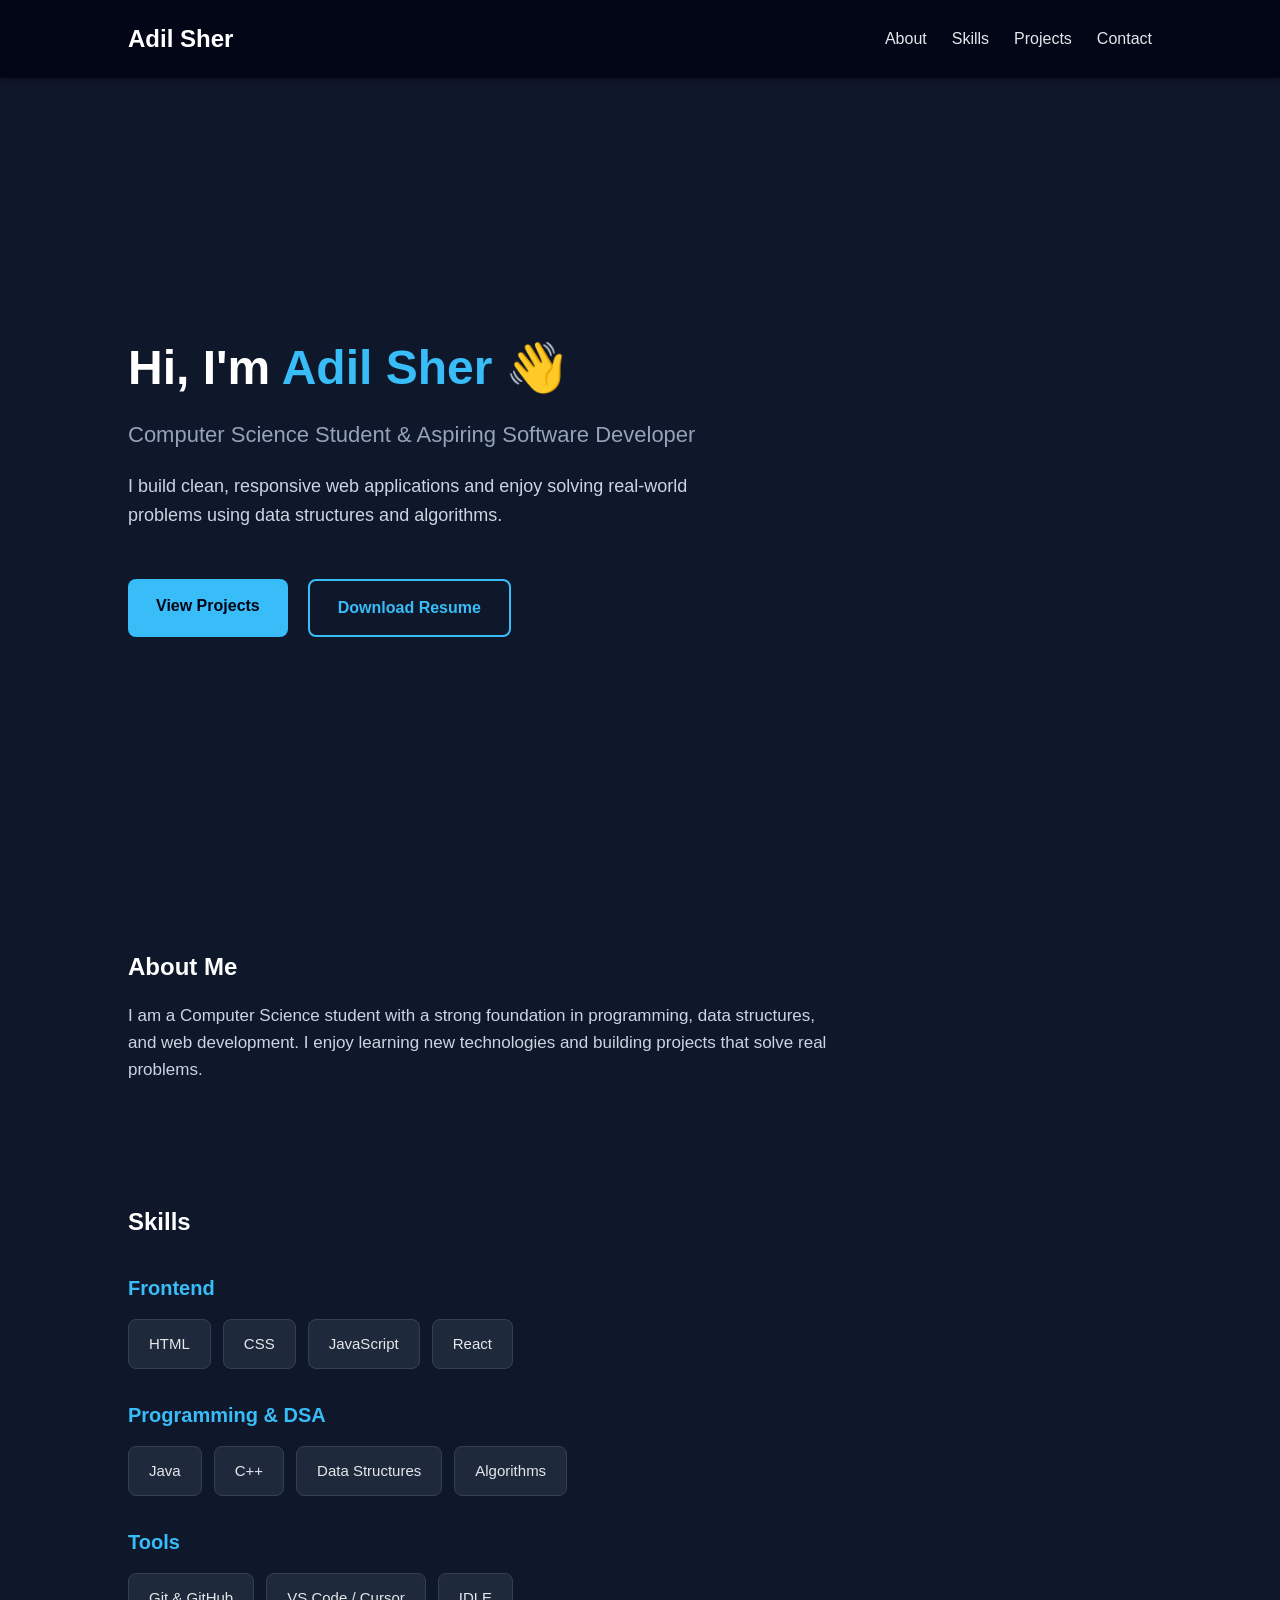
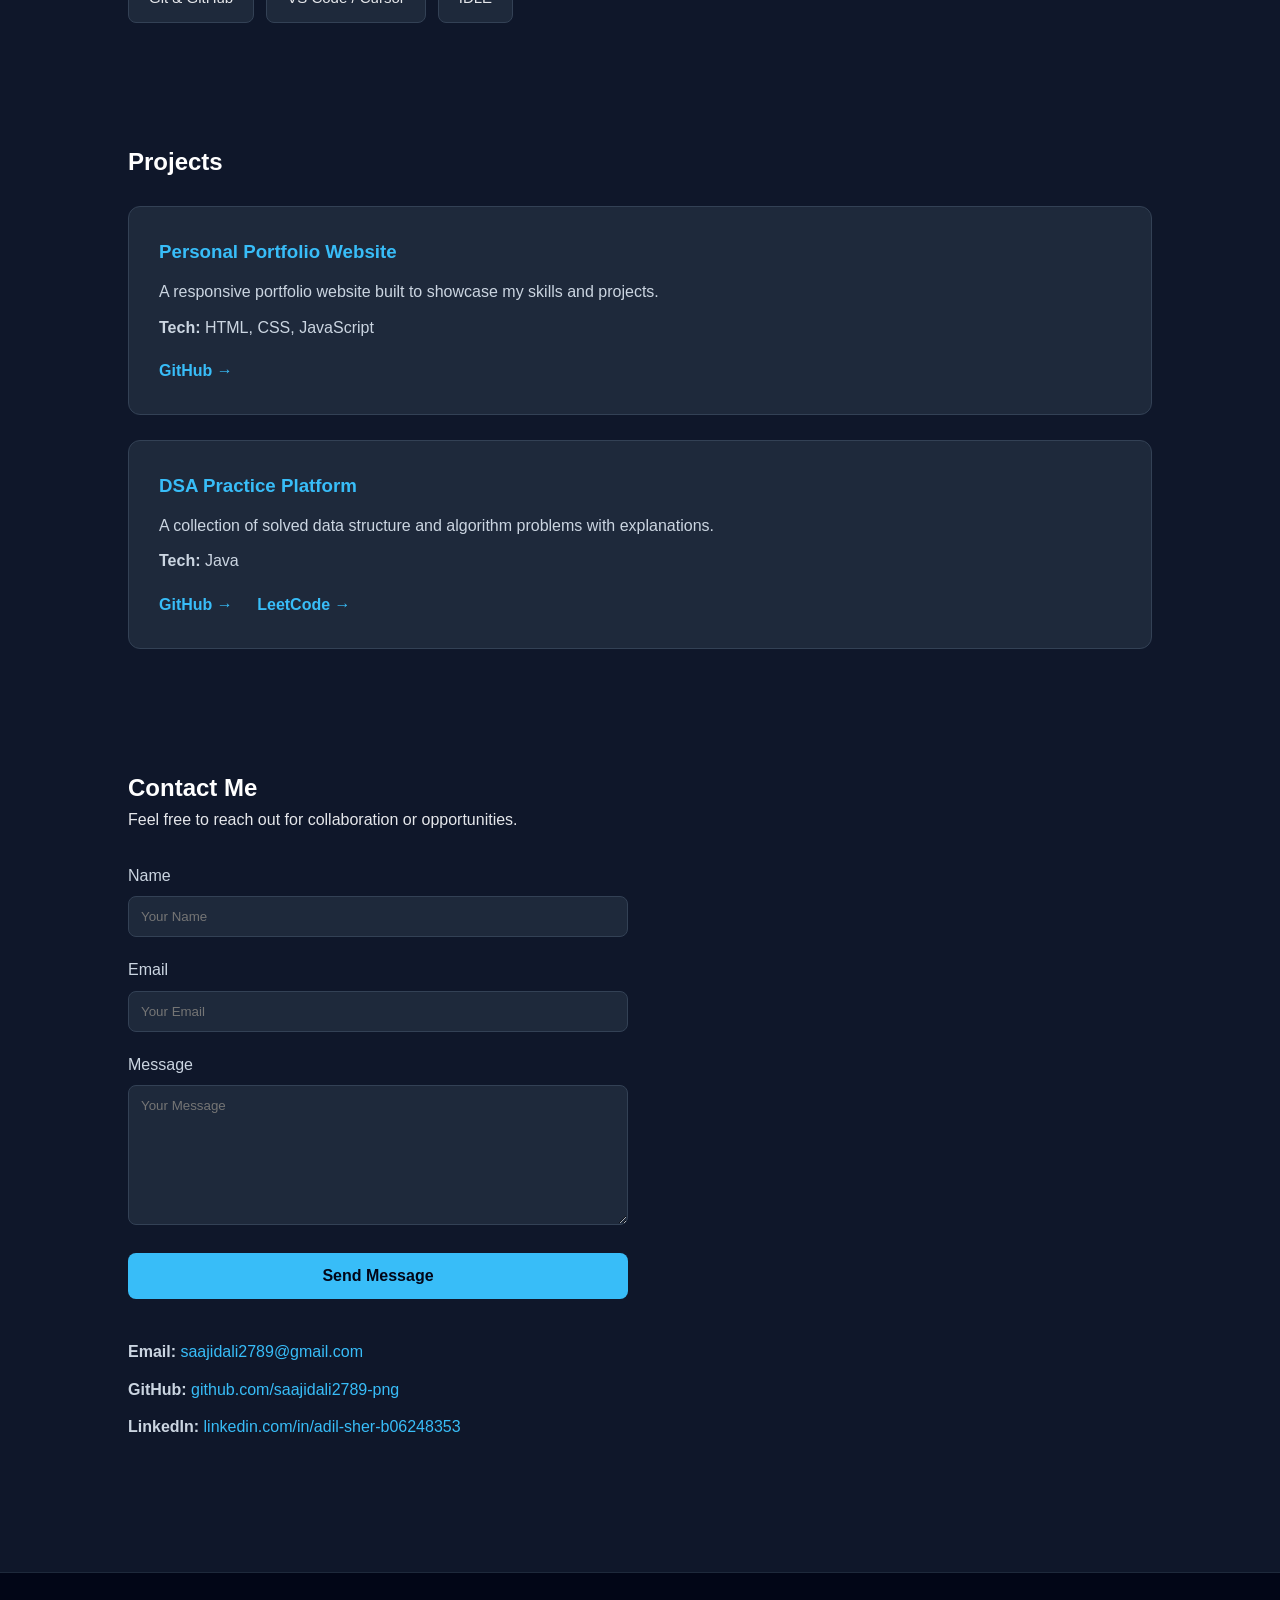
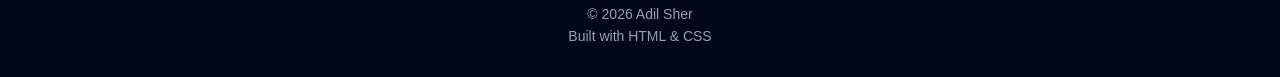
<file: index.html>
<!DOCTYPE html>
<html lang="en">
<head>
    <meta charset="UTF-8">
    <meta name="viewport" content="width=device-width, initial-scale=1.0">
    <title>Adil Sher | Portfolio</title>
    <link rel="stylesheet" href="style.css">
</head>
<body>
    <header>
        <nav>
            <h2>Adil Sher</h2>
            <ul>
                <li><a href="#about">About</a></li>
                <li><a href="#skills">Skills</a></li>
                <li><a href="#projects">Projects</a></li>
                <li><a href="#contact">Contact</a></li>
            </ul>
        </nav>
    </header>

    <section id="hero">
        <h1>Hi, I'm <span>Adil Sher</span> 👋</h1>
        <h3>Computer Science Student & Aspiring Software Developer</h3>
        <p>
            I build clean, responsive web applications and enjoy solving
            real-world problems using data structures and algorithms.
        </p>

        <div class="hero-buttons">
            <a href="#projects">View Projects</a>
            <a href="adilresume.pdf" download>Download Resume</a>
        </div>
    </section>

    <section id="about">
        <h2>About Me</h2>
        <p>
            I am a Computer Science student with a strong foundation in
            programming, data structures, and web development.
            I enjoy learning new technologies and building projects
            that solve real problems.
        </p>
    </section>

    <section id="skills">
        <h2>Skills</h2>

        <h3>Frontend</h3>
        <ul>
            <li>HTML</li>
            <li>CSS</li>
            <li>JavaScript</li>
            <li>React</li>
        </ul>

        <h3>Programming & DSA</h3>
        <ul>
            <li>Java</li>
            <li>C++</li>
            <li>Data Structures</li>
            <li>Algorithms</li>
        </ul>

        <h3>Tools</h3>
        <ul>
            <li>Git & GitHub</li>
            <li>VS Code / Cursor</li>
            <li>IDLE</li>
        </ul>
    </section>

    <section id="projects">
        <h2>Projects</h2>

        <div class="project-card">
            <h3>Personal Portfolio Website</h3>
            <p>
                A responsive portfolio website built to showcase my skills
                and projects.
            </p>
            <p><strong>Tech:</strong> HTML, CSS, JavaScript</p>
            <a href="https://github.com/saajidali2789-png" target="_blank" rel="noopener">GitHub →</a>
        </div>

        <div class="project-card">
            <h3>DSA Practice Platform</h3>
            <p>
                A collection of solved data structure and algorithm problems
                with explanations.
            </p>
            <p><strong>Tech:</strong> Java</p>
            <a href="https://github.com/saajidali2789-png" target="_blank" rel="noopener">GitHub →</a>
            <a href="https://leetcode.com/u/EtPJTrNvKa/" target="_blank" rel="noopener">LeetCode →</a>
        </div>
    </section>

    <section id="contact">
        <h2>Contact Me</h2>
        <p>Feel free to reach out for collaboration or opportunities.</p>

        <form action="https://formspree.io/f/YOUR_FORM_ID" method="POST">
            <label for="name">Name</label>
            <input type="text" id="name" name="name" placeholder="Your Name" required>

            <label for="email">Email</label>
            <input type="email" id="email" name="email" placeholder="Your Email" required>

            <label for="message">Message</label>
            <textarea id="message" name="message" placeholder="Your Message" required></textarea>

            <button type="submit">Send Message</button>
        </form>

        <div class="contact-info">
            <p><strong>Email:</strong> <a href="mailto:saajidali2789@gmail.com">saajidali2789@gmail.com</a></p>
            <p><strong>GitHub:</strong> <a href="https://github.com/saajidali2789-png" target="_blank" rel="noopener">github.com/saajidali2789-png</a></p>
            <p><strong>LinkedIn:</strong> <a href="https://www.linkedin.com/in/adil-sher-b06248353" target="_blank" rel="noopener">linkedin.com/in/adil-sher-b06248353</a></p>
        </div>
    </section>

    <footer>
        <p>&copy; 2026 Adil Sher</p>
        <p>Built with HTML & CSS</p>
    </footer>
    
    


    
</body>
</html>
</file>
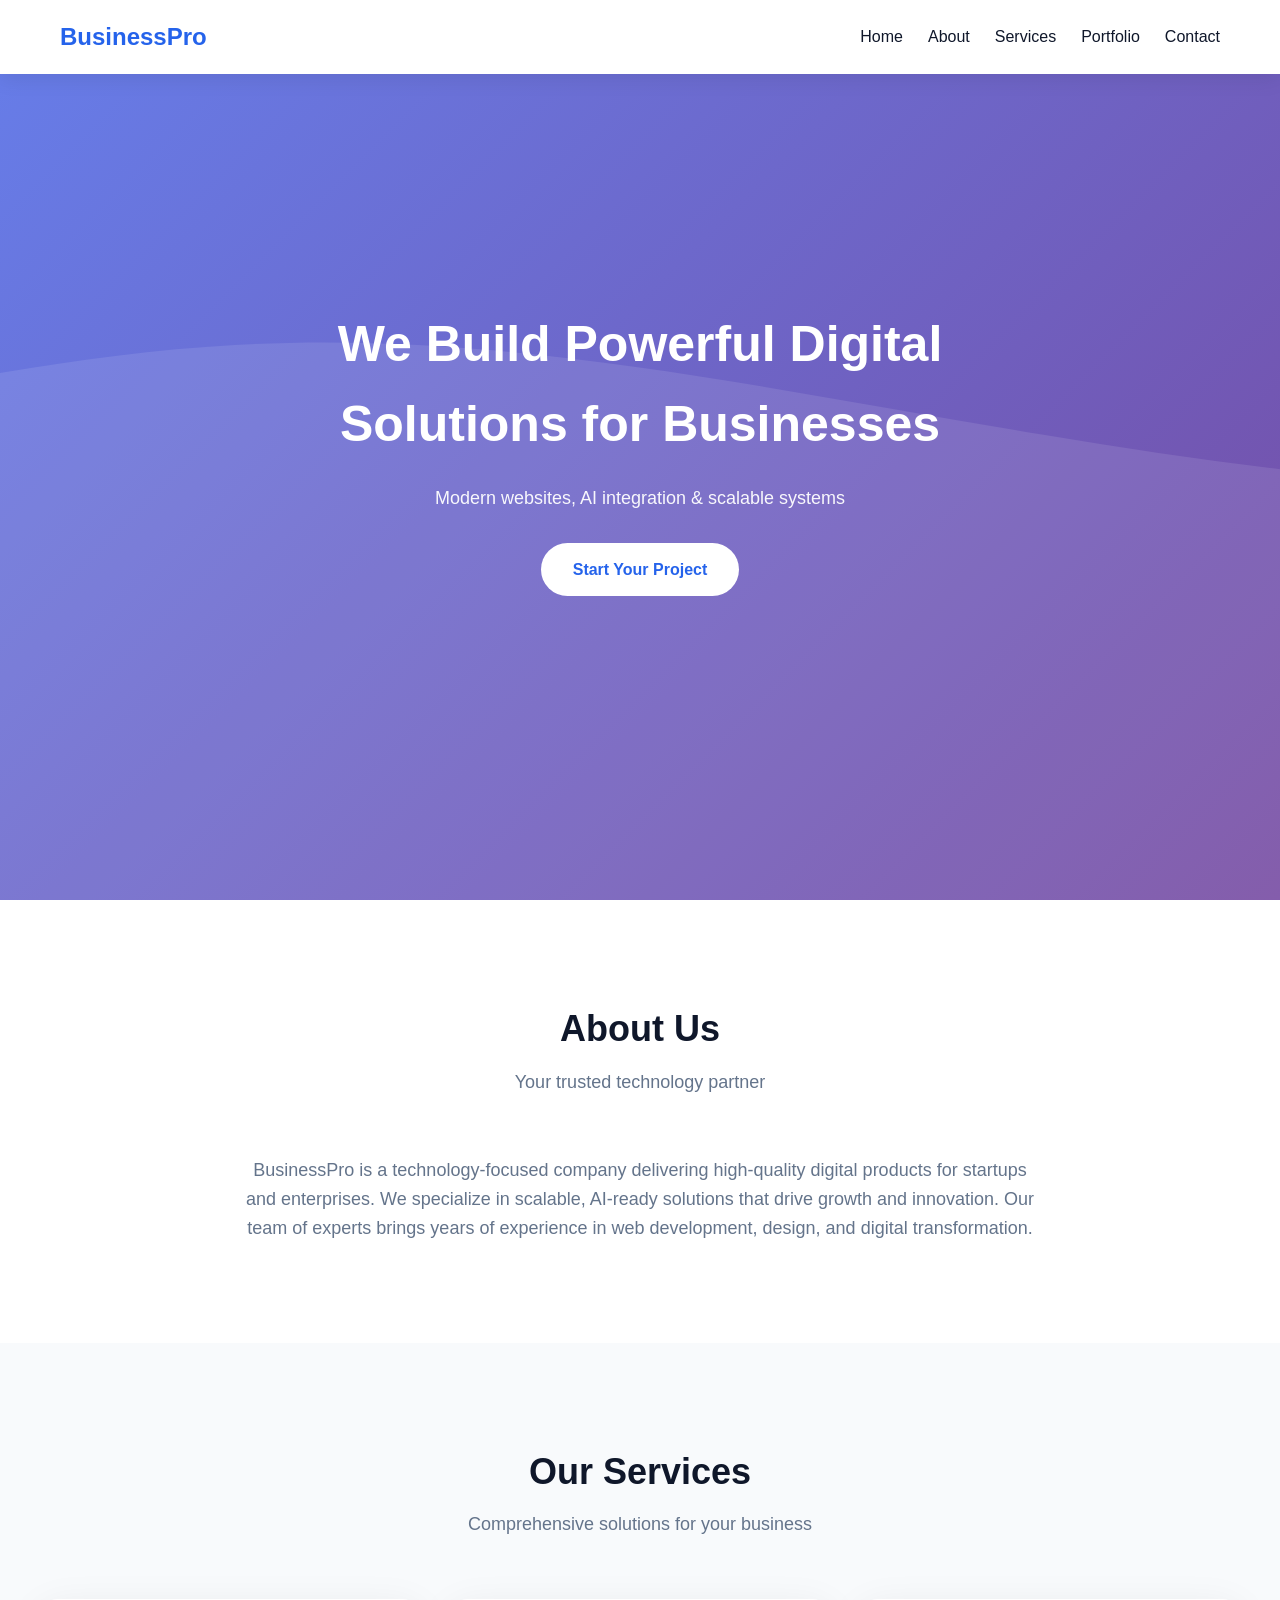
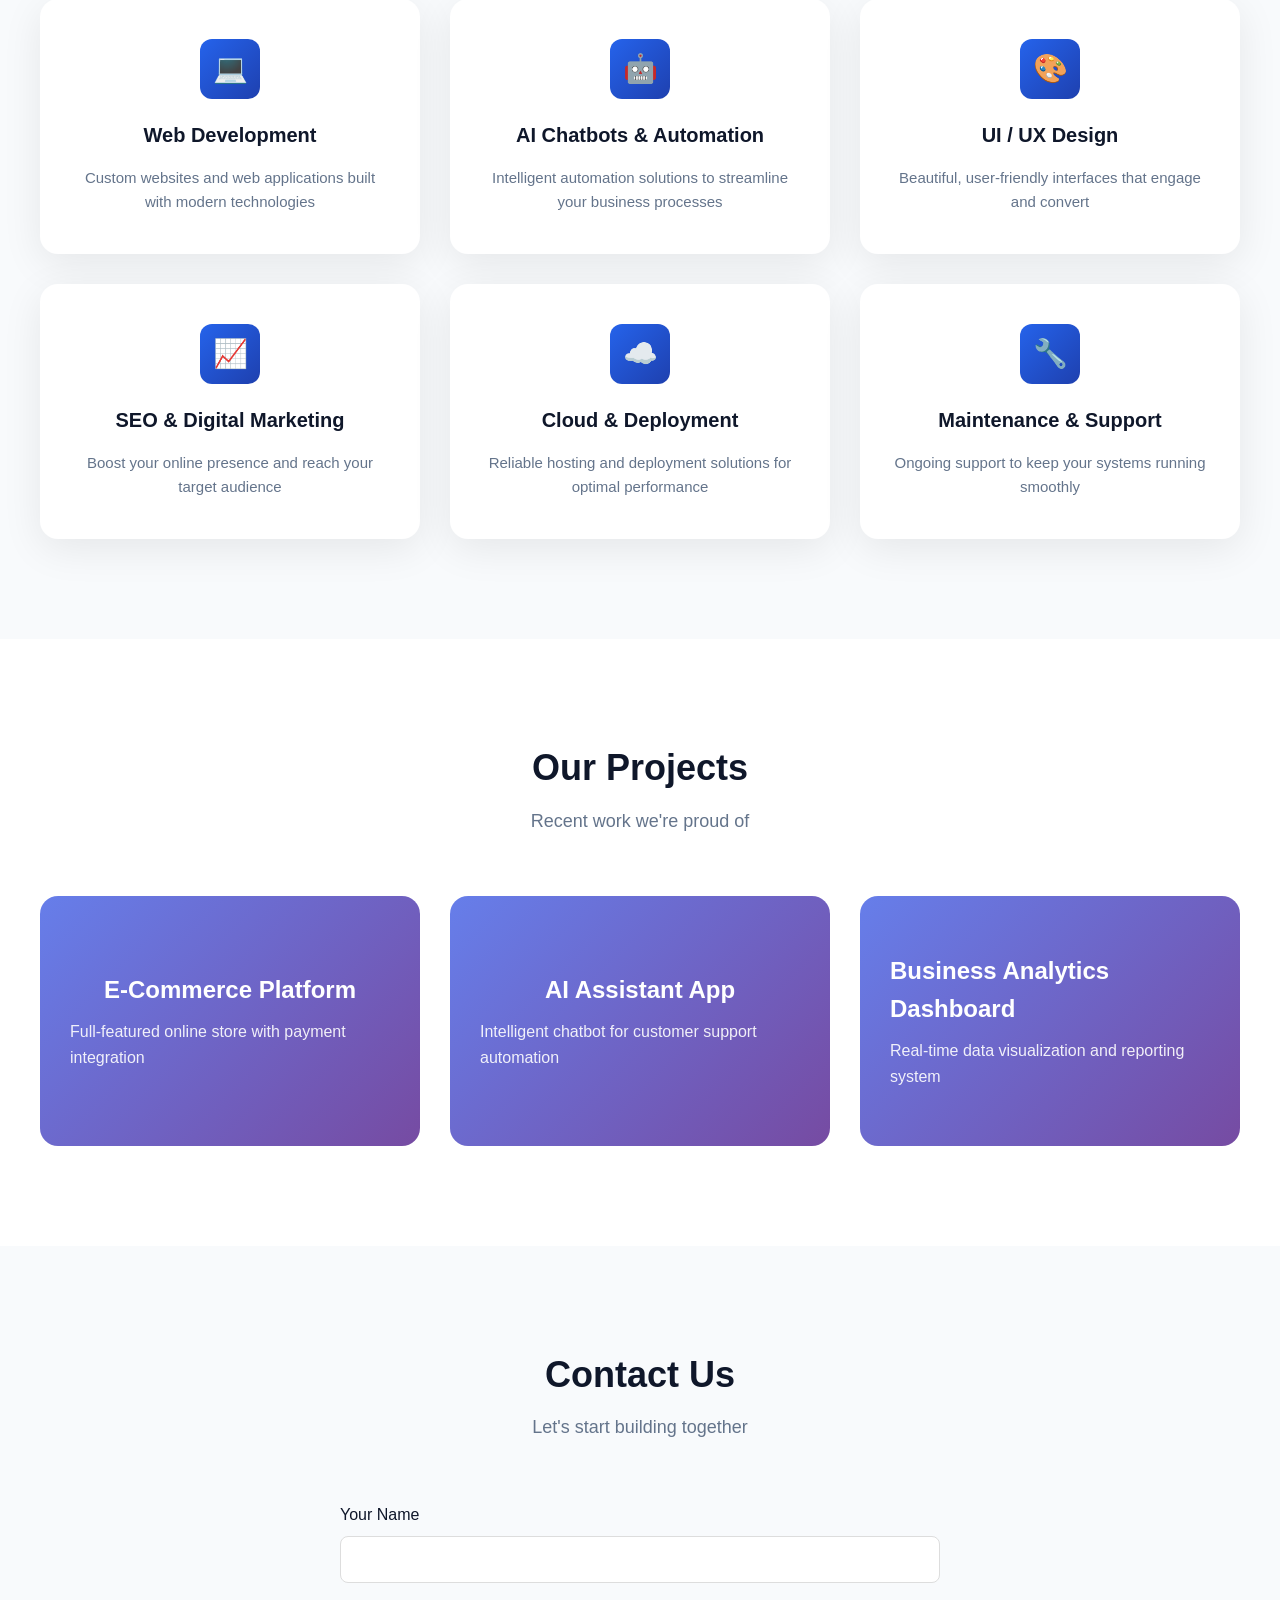
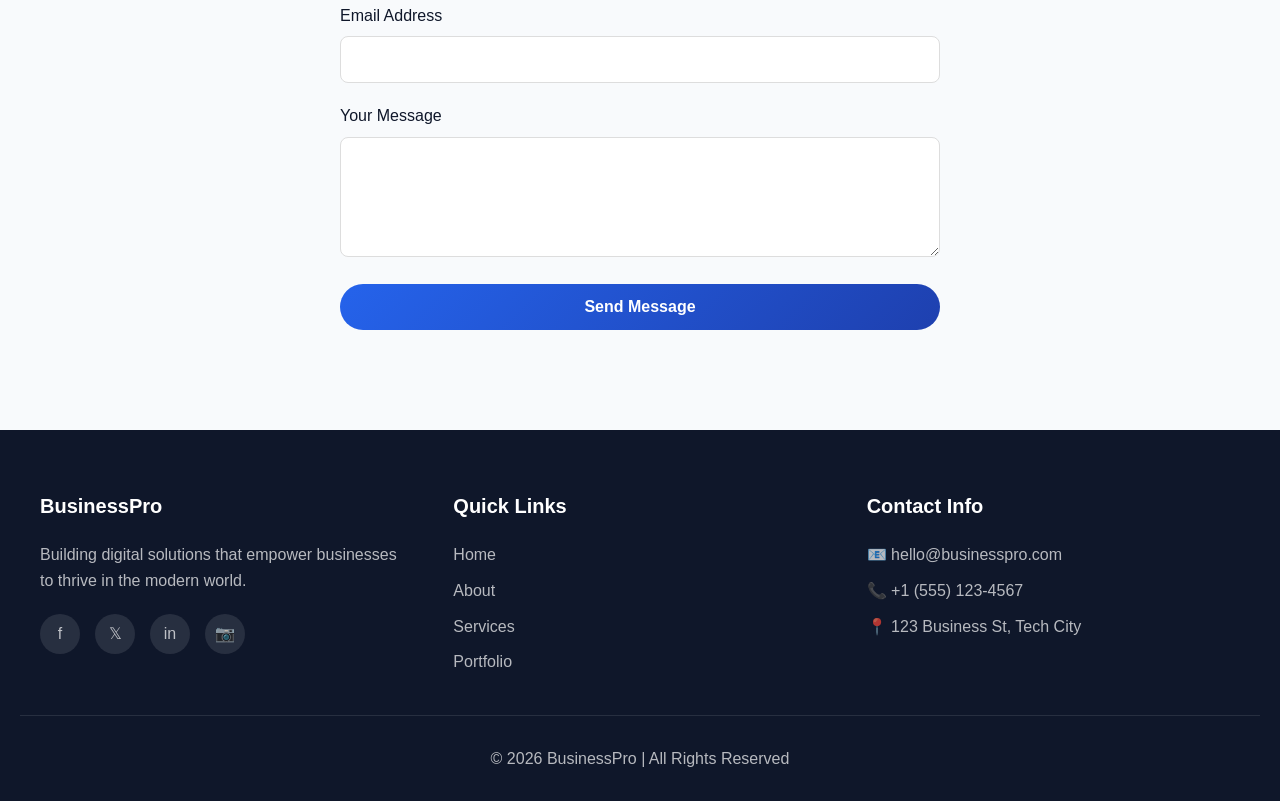
<file: BusinessWeb.html>
<!DOCTYPE html>
<html lang="en">
<head>
    <meta charset="UTF-8">
    <meta name="viewport" content="width=device-width, initial-scale=1.0">
    <title>Buisness WebSite | ADIL SHER</title>
    <link rel ="stylesheet" href = "BusinessWeb.css">
</head>
<body>

<header>
    <div class="navbar">
        <div class="logo">BusinessPro</div>
        <div class="menu-toggle" onclick="toggleMenu()" aria-label="Toggle menu">
            <span></span>
            <span></span>
            <span></span>
        </div>
        <nav id="nav">
            <ul>
                <li><a href="#home">Home</a></li>
                <li><a href="#about">About</a></li>
                <li><a href="#services">Services</a></li>
                <li><a href="#portfolio">Portfolio</a></li>
                <li><a href="#contact">Contact</a></li>
            </ul>
        </nav>
    </div>
</header>

<!-- ===== HOME ===== -->
<section class="hero" id="home">
    <div class="container">
        <div class="hero-content">
            <h1>We Build Powerful Digital Solutions for Businesses</h1>
            <p>Modern websites, AI integration & scalable systems</p>
            <a href="#contact" class="btn">Start Your Project</a>
        </div>
    </div>
</section>

<!-- ===== ABOUT ===== -->
<section id="about">
    <div class="container">
        <div class="title">
            <h2>About Us</h2>
            <p>Your trusted technology partner</p>
        </div>
        <div class="about-content">
            <p>
                BusinessPro is a technology-focused company delivering
                high-quality digital products for startups and enterprises.
                We specialize in scalable, AI-ready solutions that drive growth
                and innovation. Our team of experts brings years of experience
                in web development, design, and digital transformation.
            </p>
        </div>
    </div>
</section>

<!-- ===== SERVICES ===== -->
<section id="services">
    <div class="container">
        <div class="title">
            <h2>Our Services</h2>
            <p>Comprehensive solutions for your business</p>
        </div>

        <div class="grid">
            <div class="card">
                <div class="card-icon">💻</div>
                <h3>Web Development</h3>
                <p>Custom websites and web applications built with modern technologies</p>
            </div>
            <div class="card">
                <div class="card-icon">🤖</div>
                <h3>AI Chatbots & Automation</h3>
                <p>Intelligent automation solutions to streamline your business processes</p>
            </div>
            <div class="card">
                <div class="card-icon">🎨</div>
                <h3>UI / UX Design</h3>
                <p>Beautiful, user-friendly interfaces that engage and convert</p>
            </div>
            <div class="card">
                <div class="card-icon">📈</div>
                <h3>SEO & Digital Marketing</h3>
                <p>Boost your online presence and reach your target audience</p>
            </div>
            <div class="card">
                <div class="card-icon">☁️</div>
                <h3>Cloud & Deployment</h3>
                <p>Reliable hosting and deployment solutions for optimal performance</p>
            </div>
            <div class="card">
                <div class="card-icon">🔧</div>
                <h3>Maintenance & Support</h3>
                <p>Ongoing support to keep your systems running smoothly</p>
            </div>
        </div>
    </div>
</section>

<!-- ===== PORTFOLIO ===== -->
<section id="portfolio">
    <div class="container">
        <div class="title">
            <h2>Our Projects</h2>
            <p>Recent work we're proud of</p>
        </div>

        <div class="grid">
            <div class="portfolio-card">
                <h3>E-Commerce Platform</h3>
                <p>Full-featured online store with payment integration</p>
            </div>
            <div class="portfolio-card">
                <h3>AI Assistant App</h3>
                <p>Intelligent chatbot for customer support automation</p>
            </div>
            <div class="portfolio-card">
                <h3>Business Analytics Dashboard</h3>
                <p>Real-time data visualization and reporting system</p>
            </div>
        </div>
    </div>
</section>

<!-- ===== CONTACT ===== -->
<section id="contact">
    <div class="container">
        <div class="title">
            <h2>Contact Us</h2>
            <p>Let's start building together</p>
        </div>

        <div class="contact-container">
            <form onsubmit="handleSubmit(event)">
                <div class="form-group">
                    <label for="name">Your Name</label>
                    <input type="text" id="name" name="name" required>
                </div>
                <div class="form-group">
                    <label for="email">Email Address</label>
                    <input type="email" id="email" name="email" required>
                </div>
                <div class="form-group">
                    <label for="message">Your Message</label>
                    <textarea id="message" name="message" required></textarea>
                </div>
                <button type="submit" class="submit-btn">Send Message</button>
            </form>
        </div>
    </div>
</section>

<!-- ===== FOOTER ===== -->
<footer>
    <div class="footer-content">
        <div class="footer-section">
            <h3>BusinessPro</h3>
            <p>Building digital solutions that empower businesses to thrive in the modern world.</p>
            <div class="social-links">
                <a href="#" aria-label="Facebook">f</a>
                <a href="#" aria-label="Twitter">𝕏</a>
                <a href="#" aria-label="LinkedIn">in</a>
                <a href="#" aria-label="Instagram">📷</a>
            </div>
        </div>
        <div class="footer-section">
            <h3>Quick Links</h3>
            <a href="#home">Home</a>
            <a href="#about">About</a>
            <a href="#services">Services</a>
            <a href="#portfolio">Portfolio</a>
        </div>
        <div class="footer-section">
            <h3>Contact Info</h3>
            <p>📧 hello@businesspro.com</p>
            <p>📞 +1 (555) 123-4567</p>
            <p>📍 123 Business St, Tech City</p>
        </div>
    </div>
    <div class="footer-bottom">
        © 2026 BusinessPro | All Rights Reserved
    </div>
</footer>




</body>
</html>
</file>
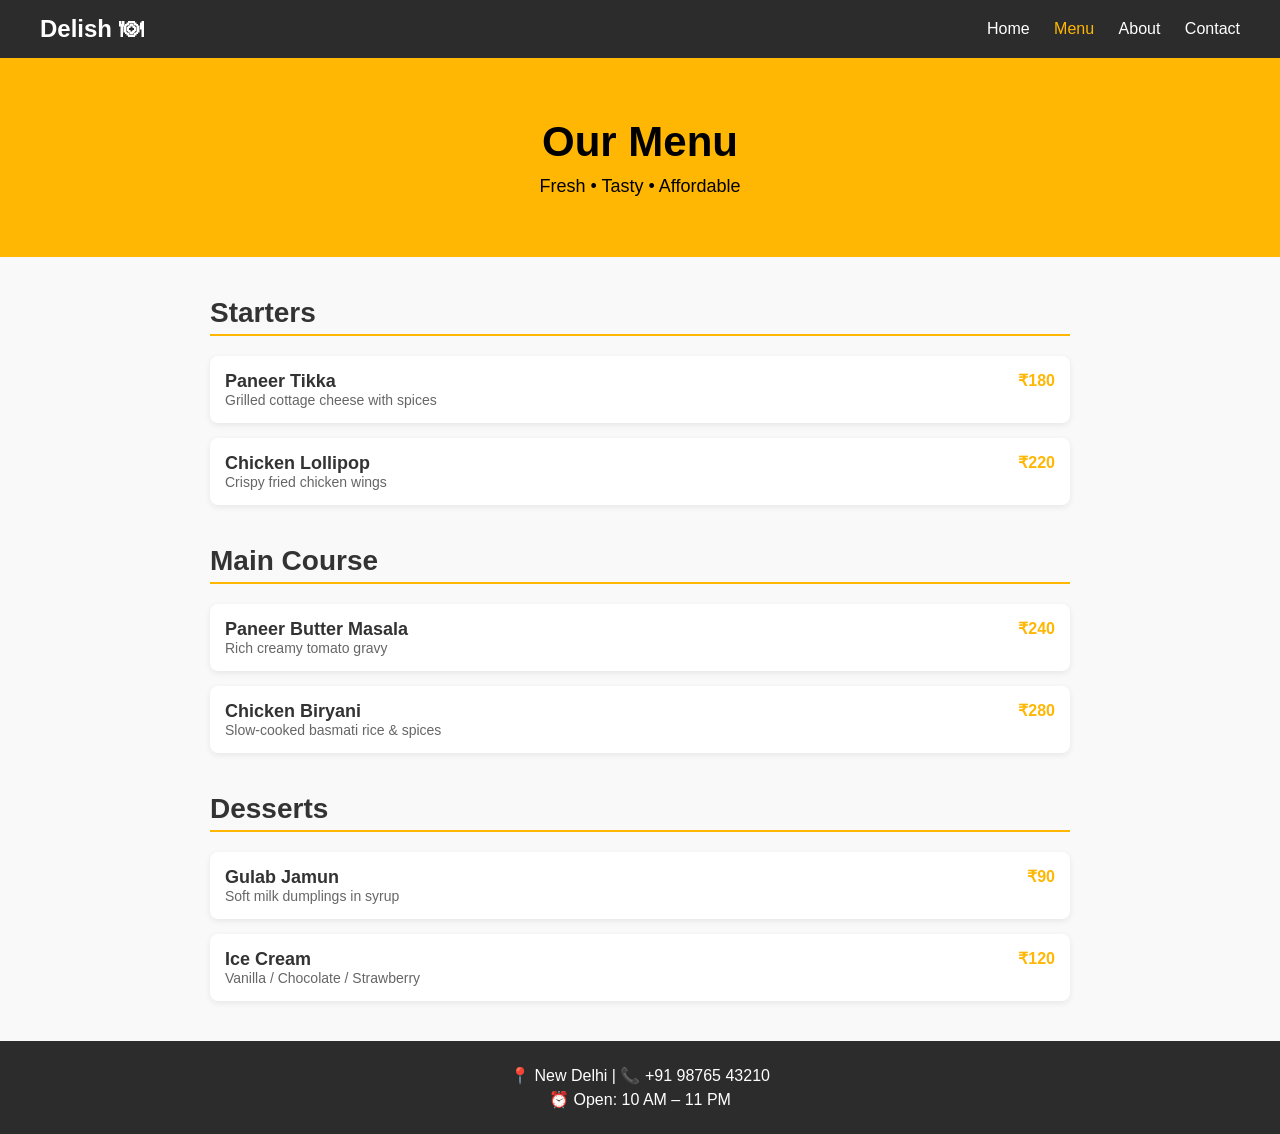
<file: Menu.html>
<!DOCTYPE html>
<html lang="en">
<head>
    <meta charset="UTF-8" />
    <meta name="viewport" content="width=device-width, initial-scale=1.0" />
    <title>Delish Restaurant | Menu</title>
    <link rel="stylesheet" href="Menu.css" />
</head>
<body>
    <header>
        <div class="logo">Delish 🍽</div>
        <nav>
            <a href="#">Home</a>
            <a href="#" class="active">Menu</a>
            <a href="#">About</a>
            <a href="#">Contact</a>
        </nav>
    </header>

    <!-- Hero Section -->
    <section class="hero">
        <h1>Our Menu</h1>
        <p>Fresh • Tasty • Affordable</p>
    </section>

    <!-- Menu Section -->
    <section class="menu">

        <!-- Starters -->
        <div class="category">
            <h2>Starters</h2>

            <div class="menu-item">
                <div>
                    <h3>Paneer Tikka</h3>
                    <p>Grilled cottage cheese with spices</p>
                </div>
                <span>₹180</span>
            </div>

            <div class="menu-item">
                <div>
                    <h3>Chicken Lollipop</h3>
                    <p>Crispy fried chicken wings</p>
                </div>
                <span>₹220</span>
            </div>
        </div>

        <!-- Main Course -->
        <div class="category">
            <h2>Main Course</h2>

            <div class="menu-item">
                <div>
                    <h3>Paneer Butter Masala</h3>
                    <p>Rich creamy tomato gravy</p>
                </div>
                <span>₹240</span>
            </div>

            <div class="menu-item">
                <div>
                    <h3>Chicken Biryani</h3>
                    <p>Slow-cooked basmati rice & spices</p>
                </div>
                <span>₹280</span>
            </div>
        </div>

        <!-- Desserts -->
        <div class="category">
            <h2>Desserts</h2>

            <div class="menu-item">
                <div>
                    <h3>Gulab Jamun</h3>
                    <p>Soft milk dumplings in syrup</p>
                </div>
                <span>₹90</span>
            </div>

            <div class="menu-item">
                <div>
                    <h3>Ice Cream</h3>
                    <p>Vanilla / Chocolate / Strawberry</p>
                </div>
                <span>₹120</span>
            </div>
        </div>

    </section>

    <!-- Footer -->
    <footer>
        <p>📍 New Delhi | 📞 +91 98765 43210</p>
        <p>⏰ Open: 10 AM – 11 PM</p>
    </footer>

</body>
</html>
</file>
<file: style.css>
*{
            margin: 0;
            padding: 0;
            box-sizing: border-box;
        }

        body {
            font-family: 'Segoe UI', Tahoma, Geneva, Verdana, sans-serif;
            line-height: 1.6;
            background-color: #0f172a;   
            color: #e5e7eb;              
        }

        section {
            padding: 60px 10%;
        }

        h1, h2, h3 {
            color: #ffffff;
        }

        a {
            text-decoration: none;
            color: #38bdf8;
            transition: color 0.3s ease;
        }

        a:hover {
            color: #0ea5e9;
        }

        /* Header & Navigation */
        header {
            background-color: #020617;
            position: sticky;
            top: 0;
            z-index: 1000;
            box-shadow: 0 2px 10px rgba(0, 0, 0, 0.3);
        }

        nav {
            display: flex;
            justify-content: space-between;
            align-items: center;
            padding: 20px 10%;
        }

        nav h2 {
            font-size: 24px;
        }

        nav ul {
            display: flex;
            list-style: none;
            gap: 25px;
        }

        nav ul li a {
            color: #e5e7eb;
            font-weight: 500;
        }

        nav ul li a:hover {
            color: #38bdf8;
        }

        /* Hero Section */
        #hero {
            min-height: 90vh;
            display: flex;
            flex-direction: column;
            justify-content: center;
            padding: 40px 10%;
        }

        #hero h1 {
            font-size: 48px;
            margin-bottom: 10px;
        }

        #hero span {
            color: #38bdf8;
        }

        #hero h3 {
            font-size: 22px;
            margin-bottom: 20px;
            font-weight: 400;
            color: #94a3b8;
        }

        #hero p {
            max-width: 600px;
            margin-bottom: 30px;
            color: #cbd5e1;
            font-size: 18px;
        }

        .hero-buttons {
            display: flex;
            gap: 20px;
            margin-top: 20px;
            flex-wrap: wrap;
        }

        .hero-buttons a {
            display: inline-block;
            padding: 14px 28px;
            border-radius: 8px;
            font-weight: 600;
            transition: all 0.3s ease;
        }

        .hero-buttons a:first-of-type {
            background-color: #38bdf8;
            color: #020617;
        }

        .hero-buttons a:first-of-type:hover {
            background-color: #0ea5e9;
            transform: translateY(-2px);
            box-shadow: 0 4px 12px rgba(56, 189, 248, 0.4);
        }

        .hero-buttons a:last-of-type {
            border: 2px solid #38bdf8;
            color: #38bdf8;
        }

        .hero-buttons a:last-of-type:hover {
            background-color: #38bdf8;
            color: #020617;
        }

        /* About Section */
        #about p {
            max-width: 700px;
            margin-top: 15px;
            color: #cbd5e1;
            font-size: 17px;
        }

        /* Skills Section */
        #skills h3 {
            margin-top: 30px;
            margin-bottom: 15px;
            font-size: 20px;
            color: #38bdf8;
        }

        #skills ul {
            list-style: none;
            display: flex;
            flex-wrap: wrap;
            gap: 12px;
        }

        #skills li {
            background-color: #1e293b;
            padding: 12px 20px;
            border-radius: 8px;
            font-size: 15px;
            border: 1px solid #334155;
            transition: all 0.3s ease;
        }

        #skills li:hover {
            background-color: #334155;
            transform: translateY(-2px);
        }

        /* Projects Section */
        .project-card {
            background-color: #1e293b;
            padding: 30px;
            border-radius: 12px;
            margin-top: 25px;
            border: 1px solid #334155;
            transition: all 0.3s ease;
        }

        .project-card:hover {
            transform: translateY(-4px);
            box-shadow: 0 8px 24px rgba(0, 0, 0, 0.4);
            border-color: #38bdf8;
        }

        .project-card h3 {
            margin-bottom: 12px;
            color: #38bdf8;
        }

        .project-card p {
            margin-bottom: 10px;
            color: #cbd5e1;
        }

        .project-card a {
            margin-right: 20px;
            font-weight: 600;
            display: inline-block;
            margin-top: 8px;
        }

        /* Contact Section */
        form {
            max-width: 500px;
            margin-top: 30px;
        }

        label {
            display: block;
            margin-bottom: 8px;
            font-weight: 500;
            color: #cbd5e1;
        }

        input, textarea {
            width: 100%;
            padding: 12px;
            margin-bottom: 20px;
            border-radius: 8px;
            border: 1px solid #334155;
            outline: none;
            background-color: #1e293b;
            color: #e5e7eb;
            font-family: inherit;
            transition: border-color 0.3s ease;
        }

        input:focus, textarea:focus {
            border-color: #38bdf8;
        }

        textarea {
            height: 140px;
            resize: vertical;
        }

        button {
            padding: 14px;
            width: 100%;
            background-color: #38bdf8;
            border: none;
            border-radius: 8px;
            font-weight: bold;
            cursor: pointer;
            color: #020617;
            font-size: 16px;
            transition: all 0.3s ease;
        }

        button:hover {
            background-color: #0ea5e9;
            transform: translateY(-2px);
            box-shadow: 0 4px 12px rgba(56, 189, 248, 0.4);
        }

        .contact-info {
            margin-top: 40px;
        }

        .contact-info p {
            margin-bottom: 12px;
            color: #cbd5e1;
        }

        .contact-info a {
            word-break: break-all;
        }

        /* Footer */
        footer {
            background-color: #020617;
            text-align: center;
            padding: 30px;
            margin-top: 60px;
            font-size: 14px;
            color: #94a3b8;
            border-top: 1px solid #1e293b;
        }

        /* Mobile Responsiveness */
        @media (max-width: 768px) {
            section {
                padding: 40px 6%;
            }

            nav {
                padding: 15px 6%;
            }

            nav h2 {
                font-size: 20px;
            }

            nav ul {
                gap: 15px;
            }

            nav ul li a {
                font-size: 14px;
            }

            #hero {
                padding: 30px 6%;
                min-height: 80vh;
            }

            #hero h1 {
                font-size: 32px;
            }

            #hero h3 {
                font-size: 18px;
            }

            #hero p {
                font-size: 16px;
            }

            .hero-buttons {
                flex-direction: column;
            }

            .hero-buttons a {
                text-align: center;
            }

            #skills ul {
                gap: 8px;
            }

            #skills li {
                font-size: 14px;
                padding: 10px 16px;
            }
        }

        @media (max-width: 480px) {
            nav ul {
                gap: 10px;
            }

            nav ul li a {
                font-size: 13px;
            }

            #hero h1 {
                font-size: 28px;
            }

            #hero h3 {
                font-size: 16px;
            }
        }
</file>
<file: BusinessWeb.css>
* {
            margin: 0;
            padding: 0;
            box-sizing: border-box;
        }

        :root {
            --primary: #2563eb;
            --primary-dark: #1e40af;
            --dark: #0f172a;
            --light: #f8fafc;
            --gray: #64748b;
            --white: #ffffff;
        }

        html {
            scroll-behavior: smooth;
        }

        body {
            background: var(--light);
            color: var(--dark);
            font-family: 'Poppins', sans-serif;
            line-height: 1.6;
        }

        /* ===== NAVBAR ===== */
        header {
            position: fixed;
            width: 100%;
            top: 0;
            background: var(--white);
            box-shadow: 0 5px 20px rgba(0,0,0,.08);
            z-index: 1000;
        }

        .navbar {
            max-width: 1200px;
            margin: auto;
            padding: 18px 20px;
            display: flex;
            justify-content: space-between;
            align-items: center;
        }

        .logo {
            font-size: 24px;
            font-weight: 700;
            color: var(--primary);
        }

        nav ul {
            display: flex;
            gap: 25px;
            list-style: none;
        }

        nav a {
            text-decoration: none;
            color: var(--dark);
            font-weight: 500;
            transition: color 0.3s;
        }

        nav a:hover,
        nav a:focus {
            color: var(--primary);
            outline: none;
        }

        .menu-toggle {
            display: none;
            flex-direction: column;
            cursor: pointer;
            gap: 5px;
        }

        .menu-toggle span {
            width: 25px;
            height: 3px;
            background: var(--dark);
            border-radius: 3px;
            transition: 0.3s;
        }

        /* ===== SECTIONS ===== */
        section {
            padding: 100px 20px;
        }

        .container {
            max-width: 1200px;
            margin: auto;
        }

        .title {
            text-align: center;
            margin-bottom: 60px;
        }

        .title h2 {
            font-size: 36px;
            margin-bottom: 10px;
        }

        .title p {
            color: var(--gray);
            font-size: 18px;
        }

        /* ===== HERO ===== */
        .hero {
            min-height: 100vh;
            background: linear-gradient(135deg, #667eea 0%, #764ba2 100%);
            color: var(--white);
            display: flex;
            align-items: center;
            text-align: center;
            position: relative;
            overflow: hidden;
        }

        .hero::before {
            content: '';
            position: absolute;
            top: 0;
            left: 0;
            right: 0;
            bottom: 0;
            background: url('data:image/svg+xml,<svg xmlns="http://www.w3.org/2000/svg" viewBox="0 0 1440 320"><path fill="%23ffffff" fill-opacity="0.1" d="M0,96L48,112C96,128,192,160,288,160C384,160,480,128,576,122.7C672,117,768,139,864,154.7C960,171,1056,181,1152,165.3C1248,149,1344,107,1392,85.3L1440,64L1440,320L1392,320C1344,320,1248,320,1152,320C1056,320,960,320,864,320C768,320,672,320,576,320C480,320,384,320,288,320C192,320,96,320,48,320L0,320Z"></path></svg>') bottom center no-repeat;
            background-size: cover;
        }

        .hero-content {
            position: relative;
            z-index: 1;
        }

        .hero h1 {
            font-size: 50px;
            max-width: 750px;
            margin: auto;
            animation: fadeInUp 0.8s ease-out;
        }

        .hero p {
            margin: 20px 0 30px;
            font-size: 18px;
            opacity: 0.95;
            animation: fadeInUp 0.8s ease-out 0.2s backwards;
        }

        .btn {
            display: inline-block;
            padding: 14px 32px;
            background: var(--white);
            color: var(--primary);
            border-radius: 30px;
            font-weight: 600;
            text-decoration: none;
            transition: all 0.3s;
            animation: fadeInUp 0.8s ease-out 0.4s backwards;
        }

        .btn:hover,
        .btn:focus {
            transform: translateY(-3px);
            box-shadow: 0 10px 25px rgba(0,0,0,0.2);
            outline: 2px solid var(--white);
            outline-offset: 2px;
        }

        @keyframes fadeInUp {
            from {
                opacity: 0;
                transform: translateY(30px);
            }
            to {
                opacity: 1;
                transform: translateY(0);
            }
        }

        /* ===== ABOUT ===== */
        #about {
            background: var(--white);
        }

        .about-content {
            text-align: center;
            max-width: 800px;
            margin: auto;
            font-size: 18px;
            color: var(--gray);
        }

        /* ===== GRID ===== */
        .grid {
            display: grid;
            grid-template-columns: repeat(auto-fit, minmax(280px, 1fr));
            gap: 30px;
        }

        .card {
            background: var(--white);
            padding: 40px 30px;
            border-radius: 18px;
            box-shadow: 0 10px 40px rgba(0,0,0,.08);
            transition: all 0.3s;
            text-align: center;
        }

        .card:hover {
            transform: translateY(-10px);
            box-shadow: 0 15px 50px rgba(0,0,0,.15);
        }

        .card-icon {
            width: 60px;
            height: 60px;
            margin: 0 auto 20px;
            background: linear-gradient(135deg, var(--primary), var(--primary-dark));
            border-radius: 12px;
            display: flex;
            align-items: center;
            justify-content: center;
            font-size: 28px;
            color: var(--white);
        }

        .card h3 {
            font-size: 20px;
            margin-bottom: 15px;
        }

        .card p {
            color: var(--gray);
            font-size: 15px;
        }

        /* ===== SERVICES ===== */
        #services {
            background: var(--light);
        }

        /* ===== PORTFOLIO ===== */
        #portfolio {
            background: var(--white);
        }

        .portfolio-card {
            background: linear-gradient(135deg, #667eea 0%, #764ba2 100%);
            color: var(--white);
            min-height: 250px;
            display: flex;
            flex-direction: column;
            justify-content: center;
            align-items: center;
            border-radius: 18px;
            padding: 30px;
            transition: all 0.3s;
            cursor: pointer;
        }

        .portfolio-card:hover {
            transform: translateY(-10px) scale(1.02);
            box-shadow: 0 20px 60px rgba(102, 126, 234, 0.4);
        }

        .portfolio-card h3 {
            font-size: 24px;
            margin-bottom: 10px;
        }

        .portfolio-card p {
            opacity: 0.9;
        }

        /* ===== CONTACT ===== */
        #contact {
            background: var(--light);
        }

        .contact-container {
            max-width: 600px;
            margin: auto;
        }

        .form-group {
            margin-bottom: 20px;
        }

        .form-group label {
            display: block;
            margin-bottom: 8px;
            font-weight: 500;
            color: var(--dark);
        }

        .form-group input,
        .form-group textarea {
            width: 100%;
            padding: 14px;
            border-radius: 8px;
            border: 1px solid #ddd;
            font-family: 'Poppins', sans-serif;
            font-size: 15px;
            transition: border 0.3s;
        }

        .form-group input:focus,
        .form-group textarea:focus {
            outline: none;
            border-color: var(--primary);
            box-shadow: 0 0 0 3px rgba(37, 99, 235, 0.1);
        }

        .form-group textarea {
            resize: vertical;
            min-height: 120px;
        }

        .submit-btn {
            width: 100%;
            padding: 14px 32px;
            background: linear-gradient(135deg, var(--primary), var(--primary-dark));
            color: var(--white);
            border: none;
            border-radius: 30px;
            font-weight: 600;
            font-size: 16px;
            cursor: pointer;
            transition: all 0.3s;
            font-family: 'Poppins', sans-serif;
        }

        .submit-btn:hover,
        .submit-btn:focus {
            transform: translateY(-3px);
            box-shadow: 0 10px 25px rgba(37, 99, 235, 0.3);
            outline: none;
        }

        .submit-btn:active {
            transform: translateY(-1px);
        }

        /* ===== FOOTER ===== */
        footer {
            background: var(--dark);
            color: var(--white);
            padding: 60px 20px 30px;
        }

        .footer-content {
            max-width: 1200px;
            margin: auto;
            display: grid;
            grid-template-columns: repeat(auto-fit, minmax(250px, 1fr));
            gap: 40px;
            margin-bottom: 30px;
        }

        .footer-section h3 {
            margin-bottom: 20px;
            font-size: 20px;
        }

        .footer-section p,
        .footer-section a {
            color: rgba(255, 255, 255, 0.7);
            text-decoration: none;
            display: block;
            margin-bottom: 10px;
            transition: color 0.3s;
        }

        .footer-section a:hover,
        .footer-section a:focus {
            color: var(--white);
            outline: none;
        }

        .social-links {
            display: flex;
            gap: 15px;
            margin-top: 20px;
        }

        .social-links a {
            width: 40px;
            height: 40px;
            background: rgba(255, 255, 255, 0.1);
            border-radius: 50%;
            display: flex;
            align-items: center;
            justify-content: center;
            transition: all 0.3s;
        }

        .social-links a:hover,
        .social-links a:focus {
            background: var(--primary);
            transform: translateY(-3px);
        }

        .footer-bottom {
            text-align: center;
            padding-top: 30px;
            border-top: 1px solid rgba(255, 255, 255, 0.1);
            color: rgba(255, 255, 255, 0.7);
        }
        @media (max-width: 768px) {
            .menu-toggle {
                display: flex;
            }

            nav {
                position: absolute;
                top: 70px;
                left: 0;
                right: 0;
                background: var(--white);
                box-shadow: 0 10px 30px rgba(0,0,0,0.1);
                max-height: 0;
                overflow: hidden;
                transition: max-height 0.3s;
            }

            nav.active {
                max-height: 400px;
            }

            nav ul {
                flex-direction: column;
                padding: 20px;
                gap: 0;
            }

            nav ul li {
                padding: 15px 0;
                border-bottom: 1px solid #eee;
            }

            nav ul li:last-child {
                border-bottom: none;
            }

            .hero h1 {
                font-size: 32px;
            }

            .hero p {
                font-size: 16px;
            }

            .title h2 {
                font-size: 28px;
            }

            section {
                padding: 60px 20px;
            }

            .grid {
                grid-template-columns: 1fr;
            }

            .footer-content {
                grid-template-columns: 1fr;
                gap: 30px;
            }
        }

        @media (max-width: 480px) {
            .hero h1 {
                font-size: 26px;
            }

            .navbar {
                padding: 15px;
            }

            .logo {
                font-size: 20px;
            }
        }
</file>
<file: Menu.css>
* {
            margin: 0;
            padding: 0;
            box-sizing: border-box;
            font-family: Arial, Helvetica, sans-serif;
        }

        body {
            background-color: #f9f9f9;
            color: #333;
        }

        /* Header */
        header {
            display: flex;
            justify-content: space-between;
            align-items: center;
            padding: 15px 40px;
            background-color: #2c2c2c;
        }

        .logo {
            color: #fff;
            font-size: 24px;
            font-weight: bold;
        }

        nav a {
            color: #fff;
            text-decoration: none;
            margin-left: 20px;
            font-size: 16px;
            transition: color 0.3s ease;
        }

        nav a:hover {
            color: #ffb703;
        }

        nav a.active {
            color: #ffb703;
        }

        /* Hero */
        .hero {
            text-align: center;
            padding: 60px 20px;
            background-color: #ffb703;
            color: #000;
        }

        .hero h1 {
            font-size: 42px;
        }

        .hero p {
            margin-top: 10px;
            font-size: 18px;
        }

        /* Menu Section */
        .menu {
            max-width: 900px;
            margin: 40px auto;
            padding: 0 20px;
        }

        .category {
            margin-bottom: 40px;
        }

        .category h2 {
            font-size: 28px;
            border-bottom: 2px solid #ffb703;
            margin-bottom: 20px;
            padding-bottom: 5px;
        }

        /* Menu Item */
        .menu-item {
            display: flex;
            justify-content: space-between;
            margin-bottom: 15px;
            padding: 15px;
            background-color: #fff;
            border-radius: 8px;
            box-shadow: 0 2px 6px rgba(0,0,0,0.08);
            transition: transform 0.2s ease, box-shadow 0.2s ease;
        }

        .menu-item:hover {
            transform: translateY(-2px);
            box-shadow: 0 4px 12px rgba(0,0,0,0.12);
        }

        .menu-item h3 {
            font-size: 18px;
        }

        .menu-item p {
            font-size: 14px;
            color: #666;
        }

        .menu-item span {
            font-weight: bold;
            font-size: 16px;
            color: #ffb703;
        }

        /* Footer */
        footer {
            text-align: center;
            padding: 20px;
            background-color: #2c2c2c;
            color: #fff;
            margin-top: 40px;
        }

        footer p {
            margin: 5px 0;
        }

        /* Responsive */
        @media (max-width: 600px) {
            header {
                flex-direction: column;
            }

            nav {
                margin-top: 10px;
            }

            nav a {
                margin-left: 10px;
                margin-right: 10px;
            }

            .hero h1 {
                font-size: 32px;
            }

            .menu-item {
                flex-direction: column;
                gap: 8px;
            }

            .menu-item span {
                align-self: flex-start;
            }
        }
</file>
